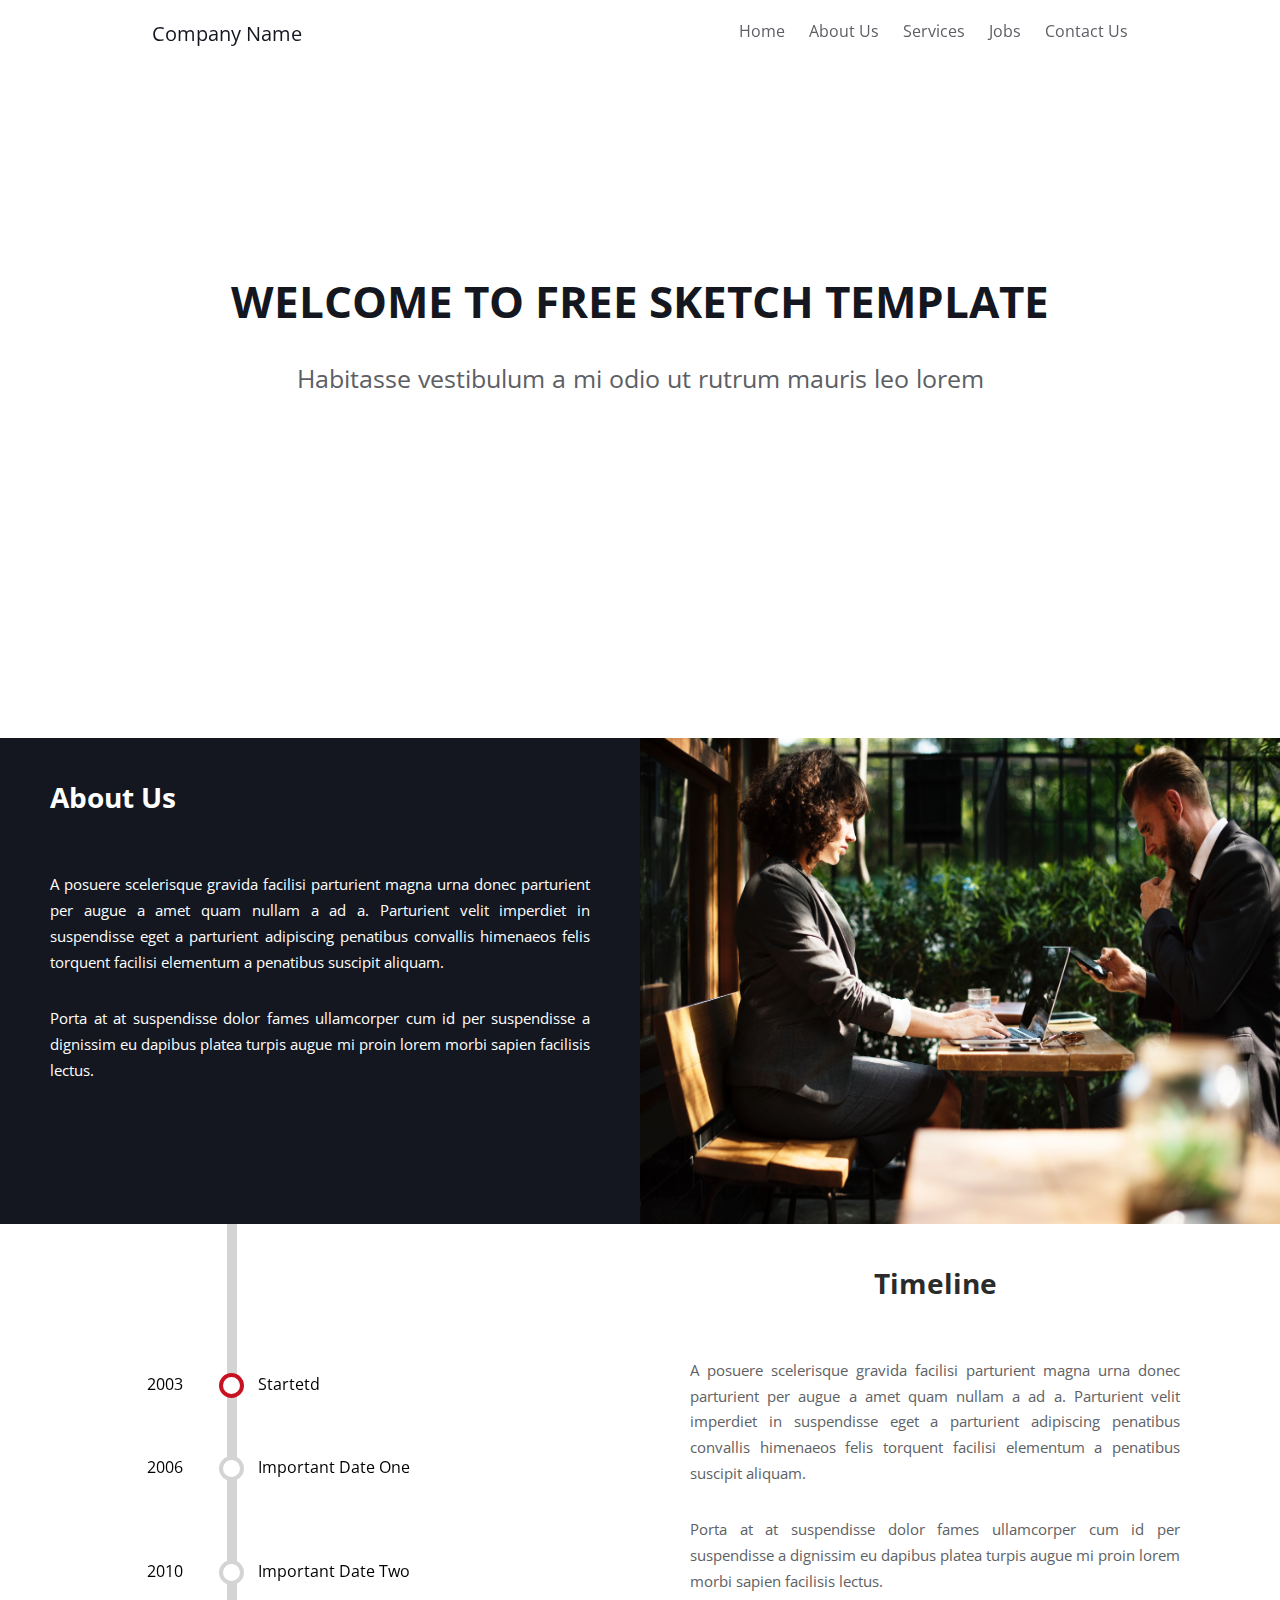
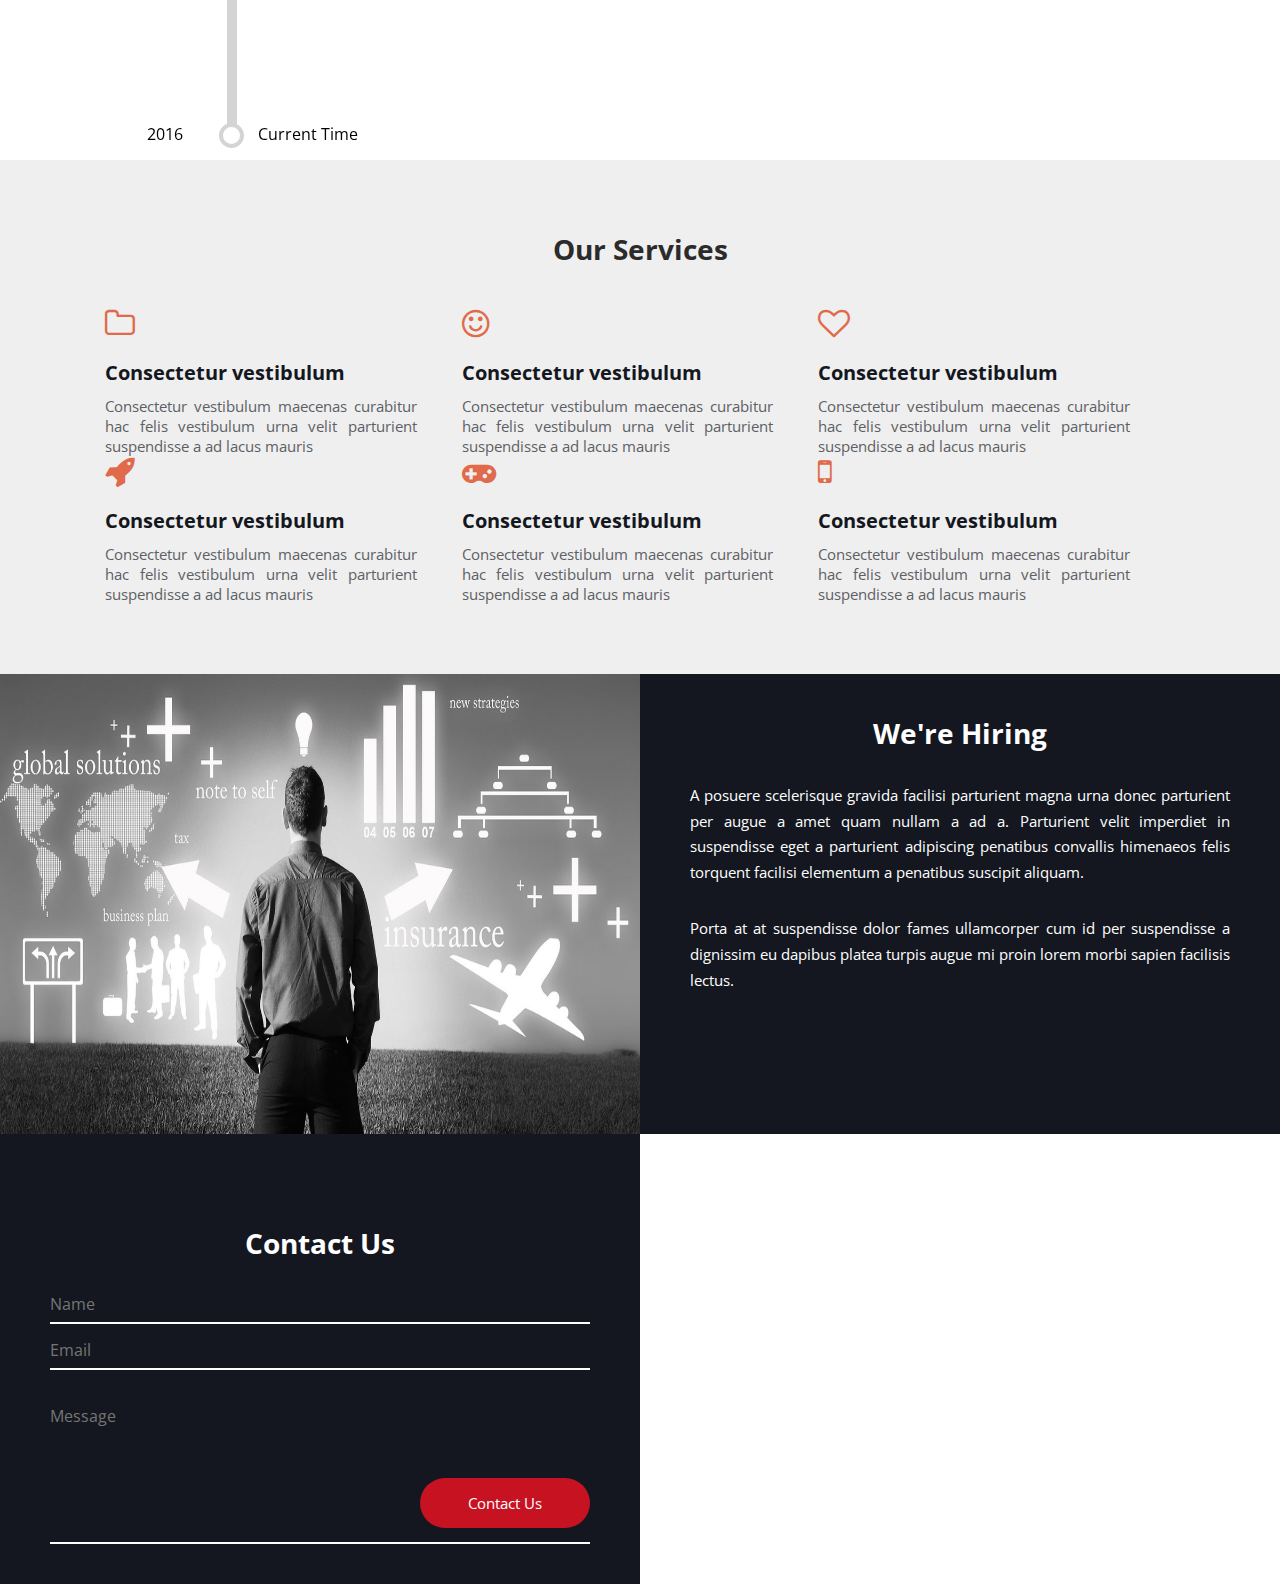
<file: index.html>
<!DOCTYPE html>
<html lang="en">

<head>
    <meta charset="UTF-8">
    <meta name="viewport" content="width=device-width, initial-scale= 1.0, maximum-scale=1.0">
    <title>Free sketch Template</title>
    <link rel="stylesheet" href="css/style.css">
    <link href="https://fonts.googleapis.com/css?family=Open+Sans:300" rel="stylesheet">
    <link rel="stylesheet" href="https://maxcdn.bootstrapcdn.com/font-awesome/4.7.0/css/font-awesome.min.css">
    <script src="https://ajax.googleapis.com/ajax/libs/jquery/3.2.1/jquery.min.js"></script>
    <script src="js/script.js"></script>
</head>

<body>
    <section class="home-section" id="home">
        <header class="clearfix">
            <a href="#home" class="logo scroll">Company Name</a>
            <div class="btn">
                <i class="fa fa-bars fa-2x bar-icon"></i>
                <i class="fa fa-times fa-2x cross-icon"></i>
            </div>
                <ul class="navbar">
                    <li><a href="#home" class="scroll">Home</a></li>
                    <li><a href="#about" class="scroll">About Us</a></li>
                    <li><a href="#services" class="scroll">Services</a></li>
                    <li><a href="#jobs" class="scroll">Jobs</a></li>
                    <li><a href="#contact" class="scroll">Contact Us</a></li>
                </ul>
        </header>
        <article class="container">
            <h1>WELCOME TO FREE SKETCH TEMPLATE</h1>
            <p>Habitasse vestibulum a mi odio ut rutrum mauris leo lorem</p>
        </article>
    </section>
    <section class="about-us" id="about">
        <article class="about-us-container container">
            <h3>About Us</h3>
            <p class="para-1">A posuere scelerisque gravida facilisi parturient magna urna donec parturient per augue a amet quam nullam a ad a. Parturient velit imperdiet in suspendisse eget a parturient adipiscing penatibus convallis himenaeos felis torquent facilisi elementum a penatibus suscipit aliquam.</p>
            <p class="para-2">Porta at at suspendisse dolor fames ullamcorper cum id per suspendisse a dignissim eu dapibus platea turpis augue mi proin lorem morbi sapien facilisis lectus.</p>
        </article>
    </section>
    <section class="timeline-wrapper">
        <article class="clearfix">
            <div class="left-wrapper">
                <div class="left-content">
                    <ul class="timeline-text">
                        <li>
                            <span>Startetd</span>
                            <span>Important Date One</span>
                            <span>Important Date Two</span>
                            <span>Current Time</span>
                        </li>
                    </ul>
                    <ul class="timeline-year">
                        <li>
                            <span>2003</span>
                            <span>2006</span>
                            <span>2010</span>
                            <span>2016</span>
                        </li>
                    </ul>
                </div>
            </div>
            <div class="right-wrapper container">
                <h3>Timeline</h3>
                <p>A posuere scelerisque gravida facilisi parturient magna urna donec parturient per augue a amet quam nullam a ad a. Parturient velit imperdiet in suspendisse eget a parturient adipiscing penatibus convallis himenaeos felis torquent facilisi elementum a penatibus suscipit aliquam.</p>
                <p>Porta at at suspendisse dolor fames ullamcorper cum id per suspendisse a dignissim eu dapibus platea turpis augue mi proin lorem morbi sapien facilisis lectus.</p>
            </div>
        </article>
    </section>
    <section class="services-wrapper" id="services">
        <article class="container">
            <h1 class="services-head">Our Services</h1>
            <ul class="clearfix">
                <li class="services-content">
                    <div class="group">
                        <i class="fa fa-folder-o fa-2x"></i>
                        <h3>Consectetur vestibulum</h3>
                        <p>Consectetur vestibulum maecenas curabitur hac felis vestibulum urna velit parturient suspendisse a ad lacus mauris</p>
                    </div>
                </li>
                <li class="services-content">
                    <div class="group">
                        <i class="fa fa-smile-o fa-2x"></i>
                        <h3>Consectetur vestibulum</h3>
                        <p>Consectetur vestibulum maecenas curabitur hac felis vestibulum urna velit parturient suspendisse a ad lacus mauris</p>
                    </div>
                </li>
                <li class="services-content">
                    <div class="group">
                        <i class="fa fa-heart-o fa-2x"></i>
                        <h3>Consectetur vestibulum</h3>
                        <p>Consectetur vestibulum maecenas curabitur hac felis vestibulum urna velit parturient suspendisse a ad lacus mauris</p>
                    </div>
                </li>
                <li class="services-content">
                    <div class="group">
                        <i class="fa fa-rocket fa-2x"></i>
                        <h3>Consectetur vestibulum</h3>
                        <p>Consectetur vestibulum maecenas curabitur hac felis vestibulum urna velit parturient suspendisse a ad lacus mauris</p>
                    </div>
                </li>
                <li class="services-content">
                    <div class="group">
                        <i class="fa fa-gamepad fa-2x"></i>
                        <h3>Consectetur vestibulum</h3>
                        <p>Consectetur vestibulum maecenas curabitur hac felis vestibulum urna velit parturient suspendisse a ad lacus mauris</p>
                    </div>
                </li>
                <li class="services-content">
                    <div class="group">
                        <i class="fa fa-mobile fa-2x"></i>
                        <h3>Consectetur vestibulum</h3>
                        <p>Consectetur vestibulum maecenas curabitur hac felis vestibulum urna velit parturient suspendisse a ad lacus mauris</p>
                    </div>
                </li>
            </ul>
        </article>
    </section>
    <!-- hiring section -->
    <section class="hiring-wrapper clearfix" id="jobs">
        <article class="hiring-container container">
            <h3>We're Hiring</h3>
            <p class="para-1">A posuere scelerisque gravida facilisi parturient magna urna donec parturient per augue a amet quam nullam a ad a. Parturient velit imperdiet in suspendisse eget a parturient adipiscing penatibus convallis himenaeos felis torquent facilisi elementum a penatibus suscipit aliquam.</p>
            <p class="para-2">Porta at at suspendisse dolor fames ullamcorper cum id per suspendisse a dignissim eu dapibus platea turpis augue mi proin lorem morbi sapien facilisis lectus.</p>
        </article>
    </section>
    <!-- contact us section -->
    <section class="contact-wrapper" id="contact">
        <article class="contact-container clearfix">
            <div class="first-content container">
                <h3>Contact Us</h3>
                <input type="text" placeholder="Name">
                <input type="text" placeholder="Email">
                <input type="text" placeholder="Message">
                <button class="contact-btn">Contact Us</button>
                <span class="line"></span>
            </div>
            <iframe class="map" src="https://www.google.com/maps/embed?pb=!1m18!1m12!1m3!1d3887.7818059948977!2d80.24388231501555!3d12.985802990846576!2m3!1f0!2f0!3f0!3m2!1i1024!2i768!4f13.1!3m3!1m2!1s0x3a525d63755621af%3A0x9ad72f78a113f1da!2sFull+Creative!5e0!3m2!1sen!2sin!4v1508414142875" width="600" height="450" frameborder="0" style="border:0" allowfullscreen></iframe>
        </article>
    </section>
</body>

</html>
</file>
<file: css/style.css>
* {
    margin: 0;
    padding: 0;
    list-style: none;
    font-family: 'Open Sans', sans-serif;
    box-sizing: border-box;
    text-decoration: none;
    box-sizing: border-box;
}

.clearfix:after {
    content: "";
    display: block;
    clear: both;
}


header {
    position: fixed;
    top: 0;
    padding: 20px 152px;
    width: 100%;
}
.background{
    background:#ff0000;
    z-index: 1;
}
.background a {
    color: #fff;
}
.background .scroll{
    color:#fff;
}

.logo {
    font-size: 20px;
    color: #141720;
    cursor: pointer;
}

.navbar li a {
    font-size: 16px;
    color: #5d5f65;
}
.navbar li:last-child{
    margin-right: 0px;
}

.btn {
    display: none;
}

.navbar {
    float: right;
}
.color{
    color: white;
}

.navbar li {
    margin-right: 20px;
    display: inline-block;
}

.hamburger-btn {
    display: none;
}

#home article h1 {
    padding-top: 231px;
    text-align: center;
    color: #141720;
    font-size: 44px;
    padding-bottom: 17px;
}

#home article p {
    text-align: center;
    font-size: 25px;
    padding-bottom: 290px;
    line-height: 2.4;
    color: #5d5f65;
}

.about-us {
    background: url('../images/about-us-min.jpg') no-repeat right / 50% 100%;
}

.about-us-container {
    background-color: #141720;
    padding: 160px 153px 242px 153px;
    width: calc(100% / 2);
}

.slideup {
    transition: 3s;
    animation-name: slideup;
    animation-duration: 3s;
}

@keyframes slideup {
    from {
        transform: translateY(100px);
    }
    to {
        transform: translateY(0px);
    }
}

.about-us-container h3 {
    padding-bottom: 56px;
    font-size: 28px;
    color: #ffffff;
}

.para-1 {
    font-size: 15px;
    color: #ffffff;
    line-height: 1.73;
    text-align: justify;
}

.para-2 {
    font-size: 15px;
    padding-top: 30px;
    color: #ffffff;
    line-height: 1.73;
    text-align: justify;
}



/*timeline wrapper content*/

.timeline-wrapper article {
    padding: 0px 153px 0px;
}

.left-wrapper {
    float: left;
    width: calc(100% / 2);
}

.left-content {
    position: relative;
    width: 50%;
    left: 30%;
}

.timeline-text li {
    padding: 15px;
}

.timeline-text li span {
    display: block;
    font-size: 16px;
    padding-left: 16px;
}

.timeline-text li span:nth-child(1) {
    padding:134px 0px 61px 16px;
}

.timeline-text li span:nth-child(2) {
    padding-bottom: 82px;
}

.timeline-text li span:nth-child(3) {
    padding-bottom: 141px;
}

.left-content:before {
    content: "";
    position: absolute;
    width: 4px;
    height: 508px;
    border: 3px solid #d4d4d4;
    background-color: #d4d4d4;
}

.timeline-text li span:before {
    content: "";
    position: absolute;
    width: 17px;
    height: 17px;
    border: 4px solid #d4d4d4;
    background-color: #fff;
    border-radius: 40px;
    margin-left: -39px;
}

.timeline-year {
    position: absolute;
    top: 149px;
    left: -80px;
}

.timeline-year li span {
    display: block;
}

.timeline-year li span:nth-child(1) {
    padding-bottom: 61px;
}

.timeline-year li span:nth-child(2) {
    padding-bottom: 82px;
}

.timeline-year li span:nth-child(3) {
    padding-bottom: 141px;
}

/*.first-span {
    display: block;
    margin-top: 149px;
}*/


.timeline-text li span:nth-child(1):before {
    border: 4px solid #c71222;
}

.right-wrapper {
    padding: 139px 0px 245px 0px;
    float: left;
    width: calc(100% / 2);
}

.right-wrapper h3 {
    font-size: 28px;
    color: #2b2b2b;
    padding-bottom: 56px;
    text-align: center;
}

.right-wrapper p {
    text-align: justify;
    color: #5d5f65;
    line-height: 1.73;
    font-size: 15px;
    padding-bottom: 30px;
}



/*services-wrapper starts here*/

.services-wrapper {
    background-color: #efefef;
}

.services-wrapper article {
    padding: 140px 153px 141px;
}

.services-head {
    font-size: 28px;
    color: #2b2b2b;
    text-align: center;
    margin-bottom: 82px;
}

.services-content {
    padding: 0px 45px 69px;
    padding-right: 45px;
    width: calc(100% / 3);
    float: left;
}

.group i {
    padding-bottom: 19px;
    color: #e06a4a;
}

.group h3 {
    font-size: 20px;
    color: #141720;
}

.group p {
    text-align: justify;
    padding-top: 10px;
    color: #5d5f65;
    font-size: 15px;
}

.second-content {
    padding-top: 69px;
}



/*we're hiring section*/

.hiring-wrapper {
    background: url('../images/hiring.jpg') no-repeat left / 50% 100%;
}

.hiring-container {
    background-color: #141720;
    padding: 140px 153px 245px;
    float: right;
    width: calc(100% / 2);
}

.hiring-container h3 {
    padding-bottom: 31px;
    text-align: center;
    color: #ffffff;
    font-size: 28px;
}



/*contact starts here*/

.contact-container h3 {
    color: #fff;
    text-align: center;
    font-size: 28px;
    padding-bottom: 31px;
}

input {
    color: white;
    font-size: 16px;
    outline: none;
    display: block;
    border: none;
    background-color: transparent;
    border-bottom: 2px solid white;
    padding-bottom: 7px;
    margin-bottom: 15px;
    width: 100%;
}

.first-content>input:nth-child(4) {
    border: none;
    padding-top: 20px;
    padding-bottom: 100px;
}

.contact-btn {
    font-size: 15px;
    color: white;
    position: absolute;
    right: 145px;
    bottom: 160px;
    border: none;
    width: 170px;
    height: 50px;
    border-radius: 100px;
    background-color: #c71222;
    margin-bottom: 16px;
}

.line {
    display: block;
    height: 2px;
    width: 100%;
    border: 1px solid white;
}

.first-content {
    background: #141720;
    padding: 140px 150px 150px 117px;
    position: relative;
    width: calc(100% / 2);
    float: left;
}

.map {
    height: 610px;
    width: calc(100% / 2);
    float: right;
}



                                            /*------------------------------------------
                                                        media query starts here
                                               ------------------------------------------  
                                             */

@media screen and (max-width: 480px) {
    .btn {
        display: block;
    }
    .parent {
        perspective: 1000px;
    }
    .navbar {
        width: 250px;
        height: 100vh;
        display: block;
        position: absolute;
        top: 0;
        right: -250px;
        background: #000;
        transition: all 1s ease-in-out;
        transform:rotateY(0deg);
    }
    .home-article{
    padding: 0px 20px;
}
     .navbar li{
        display: block;
    }

    .navbar.visible {
        right: -25px;
        transform:rotateY(-45deg);
    }
    .btn i {
        margin-right: 20px;
        position: absolute;
        right: 0px;
        height: 24px;
        width: 24px;
        color: white;
        cursor: pointer;
        z-index: 333;
    }
    .cross-icon {
        opacity: 0;
        transition: all 1s ease-in-out;
    }
    .open{
        opacity: 1;
    }
    .close {
        opacity: 0;
    }
    .bar-icon {
        transition: all 1s ease-in-out;
    }
    .left-content {
        width: 191px;
        left: 35%;
    }
    .container {
        width: 100%;
        padding: 20px 20px 20px 20px !important;
    }

    header {
        perspective: 1000px;
        position: fixed;
        top: 0;
        z-index: 3;
        width: 100%;
        background: red;
        padding: 20px 0px;
    }
    header span {
        float: right;
        margin-right: 20px;
    }
    .logo {
        font-size: 18px;
        color: #fff;
        float: left;
        margin-left: 20px;
    }
    .navbar  li a {
        font-size: 20px;
        color: white !important;
        float: none;
        text-align: center;
        display: block;
        padding: 20px 0px;
        border-bottom: 1px solid #fff;
        margin: 0;
    }

    .about-us {
        padding-bottom: 340px;
        background: #141720 url('../images/about-us-min.jpg') no-repeat bottom / 100%;
    }
    .timeline-wrapper {
        padding: 0px;
    }
    .timeline-wrapper article{
        padding: 0px;
    }
    .right-content h3 {
        padding: 50px 0px 20px;
    }
    .home-section {
        padding: 50px 0px;
    }
    #home article h1 {
        font-size: 30px;
        padding-top: 50px;
    }
    #home article p {
        line-height: normal;
        padding: 50px 0px;
    }
    .services-content {
        width: 100%;
        float: none;
    }
    .left-wrapper,
    .right-wrapper {
        float: none;
        width: 100%;
        padding-bottom: 0px;
    }
    .right-content {
        padding: 0px;
    }
    .services-wrapper {
        padding: 20px 0px 0px;
    }
    .services-head {
        margin-bottom: 50px;
    }
    .group {
        text-align: center;
        padding-bottom: 30px;
    }
    .hiring-wrapper {
        background: url('../images/hiring.jpg') no-repeat bottom / 100%;
        padding-bottom: 290px;
    }
    .hiring-container h3 {
        padding-top: 20px;
    }
    .hiring-container {
        float: none;
        width: 100%;
    }
    .para-2 {
        padding-bottom: 20px;
    }
    .first-content {
        float: none;
        padding-bottom: 30px;
    }
    .map {
        width: 100%;
    }
    .contact-btn {
        right: 17px;
        bottom: 25px;
        width: 120px;
        height: 40px;
    }
    .contact-container h3 {
        padding-top: 30px;
    }
    .services-content {
        padding: 0px;
    }
    .second-content {
        padding: 0px;
    }
    .map {
        height: 450px;
    }
    .contact-btn {
        color: white;
    }
}

@media screen and (min-width: 481px) and (max-width: 1024px) {

    .container {
        width: 80%;
        padding: 20px 0px 20px 0px;
        margin: 0px auto;
    }
    .parent {
        perspective: 1000px;
    }
    .navbar {
        width: 250px;
        height: 100vh;
        position: absolute;
        top: 0;
        right: -250px;
        background: #000;
        transition: all 1s ease-in-out;
        transform: rotateY(0deg);
    }

    .navbar li {
        display: block;
        margin: 0px;
    }

    .navbar.visible {
        right: -25px;
        transform:rotateY(-45deg);
    }
    .btn {
        display: inline-block;
        float: right;
    }
    .btn>i {
        position: absolute;
        right: 0;
        margin-right: 20px;
        height: 24px;
        width: 24px;
        color: white;
        cursor: pointer;
        z-index: 333;
    }
    .cross-icon {
        opacity: 0;
        transition: all 1s ease-in-out;
    }
    .open {
        opacity: 1;
    }
    .close {
        opacity: 0;
    }
    .bar-icon {
        transition: all 1s ease-in-out;
    }
    .left-content {
        width: 191px;
        left: 50%;
    }

    header {
        perspective: 1000px;
        position: fixed;
        top: 0;
        z-index: 3;
        width: 100%;
        background: red;
        padding: 20px 0px;
    }
    header span {
        float: right;
        margin-right: 20px;
    }
    .navbar {
        transition: all 1s ease-in-out;
    }
    .logo {
        float: left;
        color: #fff;
        margin-left: 30px;
        font-size: 20px;
    }
    .navbar li a {
        font-size: 20px;
        color: #fff !important;
        float: none;
        text-align: center;
        display: block;
        padding: 15px 0px;
        border-bottom: 1px solid #fff;
        margin: 0;
    }

    #home article {
        padding: 180px 20px;
    }
    #home article h1 {
        padding-top: 0px;
    }
    #home article p {
        padding-bottom: 0px;
    }

    .home-section {
        padding: 50px 0px;
    }
    .about-us {
        background: #141720 url('../images/about-us.jpg') no-repeat bottom / 100% 50%;
        padding-bottom: 370px;
    }
    .about-us-container h3 {
        padding-top: 30px;
        padding-bottom: 20px;
    }
    .para-2 {
        padding-bottom: 0px;
    }
    .right-wrapper {
        float: none;
    }
    .left-wrapper {
        float: none;
        width: 100%;
        padding-bottom: 30px;
    }
    .right-content {
        padding: 0px;
    }
    .right-content h3 {
        padding: 30px 0px 20px;
    }
    .timeline-wrapper article{
        padding: 0px;
    }
    .services-wrapper article {
        padding: 0px;
    }
    .services-content {
        width: 100%;
        padding: 0px 0px 40px 0px;
        text-align: center;
    }
    .second-content {
        padding-top: 20px;
    }
    .group h3 {
        padding-bottom: 10px;
    }
    .services-wrapper {
        padding: 30px 0px;
    }
    .services-head {
        margin-bottom: 50px;
    }
    .hiring-container {
        float: none;
    }
    .hiring-wrapper {
        padding-bottom: 400px;
        background: #141720 url('../images/hiring.jpg') no-repeat bottom / 100% 50%;
    }
    .hiring-container h3 {
        padding-top: 30px;
    }
    .contact-btn {
        right: 30px;
        bottom: 43px;
        color: white;
    }
    .first-content {
        width: 100%;
        padding: 0px 30px 50px 30px;
        float: none;
    }
    .map {
        width: 100%;
        height: 450px;
    }
}

@media only screen and (min-width: 1025px) and (max-width: 1280px) {
    .container {
        padding: 40px 50px !important;
    }
    .timeline-wrapper article{
        padding: 0px 50px;
    }

    .para-2 {
        padding-bottom: 100px;
    }

    .about-us-container h3 {
        padding-top: 0px;
    }
    .right-content {
        padding: 0px;
    }
    .hiring-container {
        padding: 40px 55px;
    }
    .services-wrapper article{
        padding: 0px;
    }
    .services-wrapper {
        padding: 30px 55px;
    }
    .services-content{
        padding: 0px 45px 0px 0px;
    }
    .hiring-container h3 {
        padding-top: 0px;
    }
    .services-head {
        margin-bottom: 40px;
    }
    .contact-btn {
        bottom: 40px;
        right: 50px;
    }
    .contact-container h3 {
        padding-top: 50px;
    }
    .map {
        height: 450px;
    }
}




                                          /*------------------------------------------
                                                media query ends here
                                          ------------------------------------------  
                                          */
</file>
